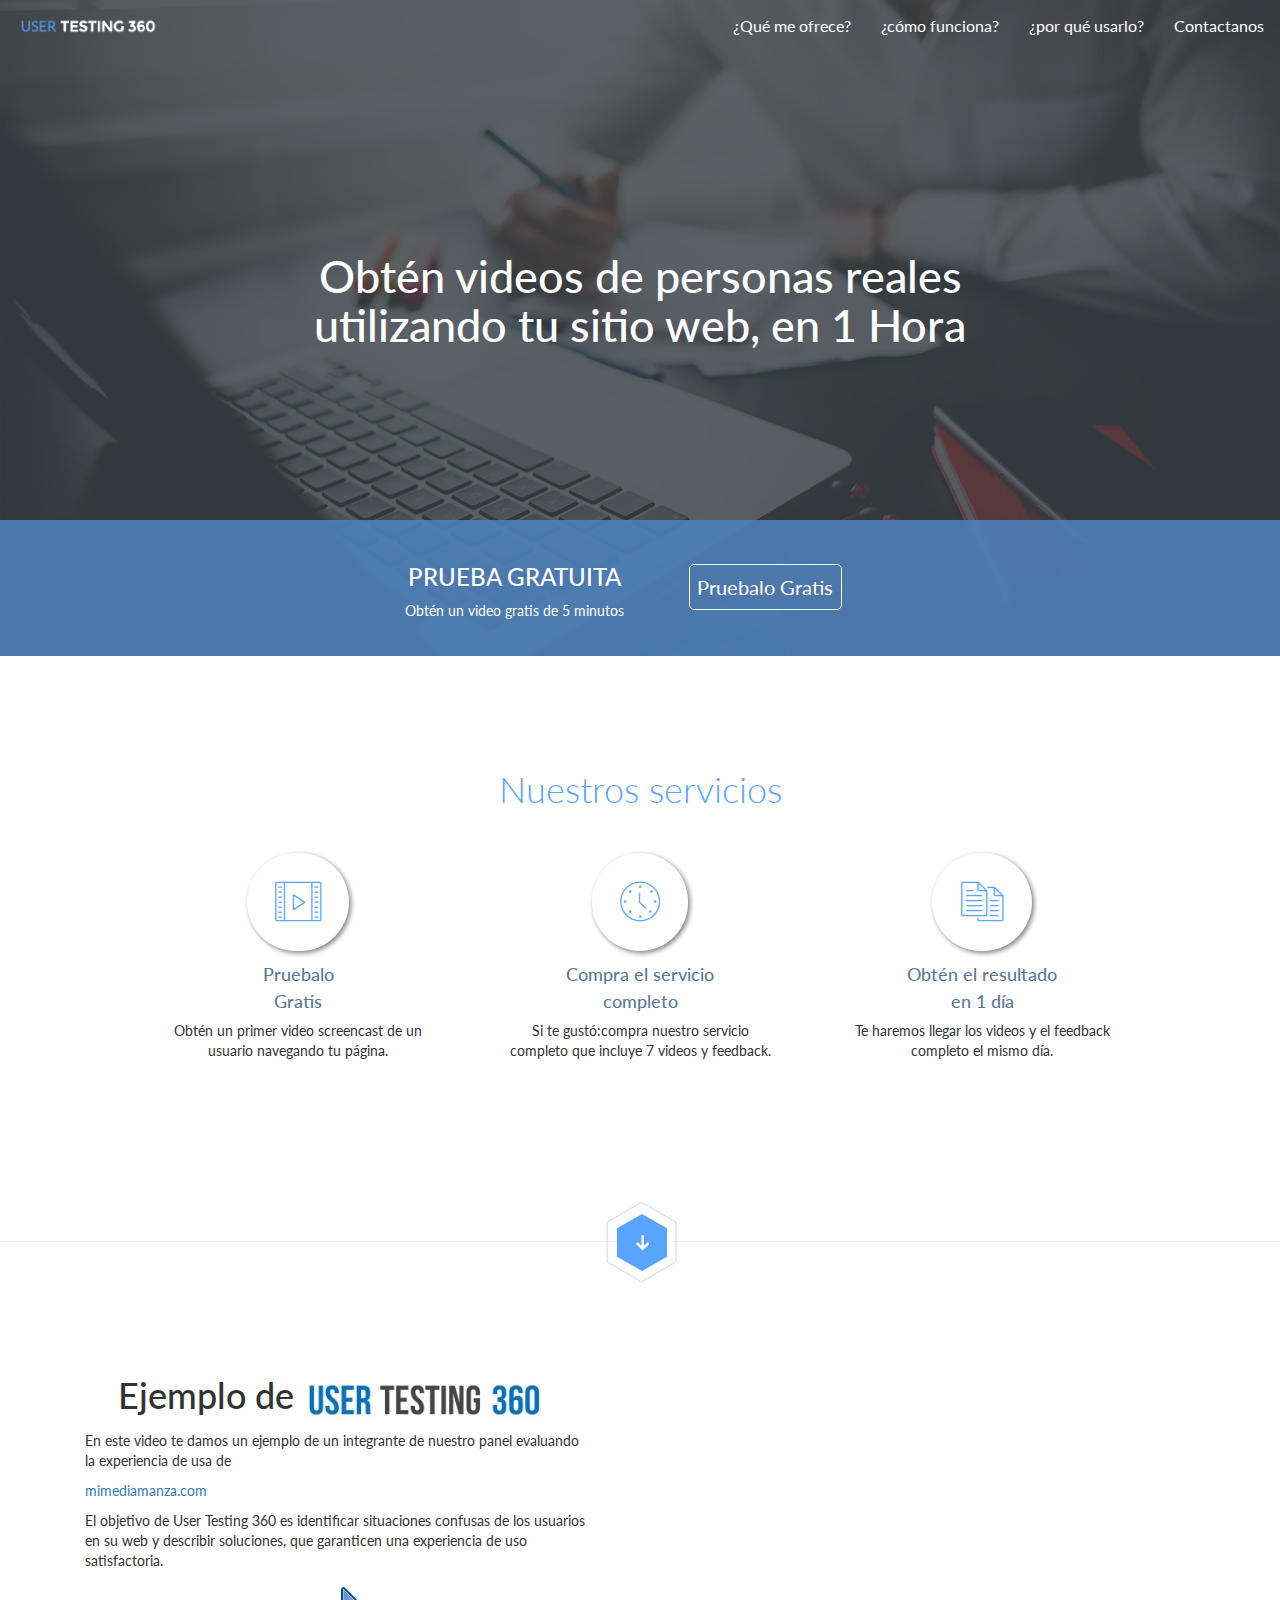
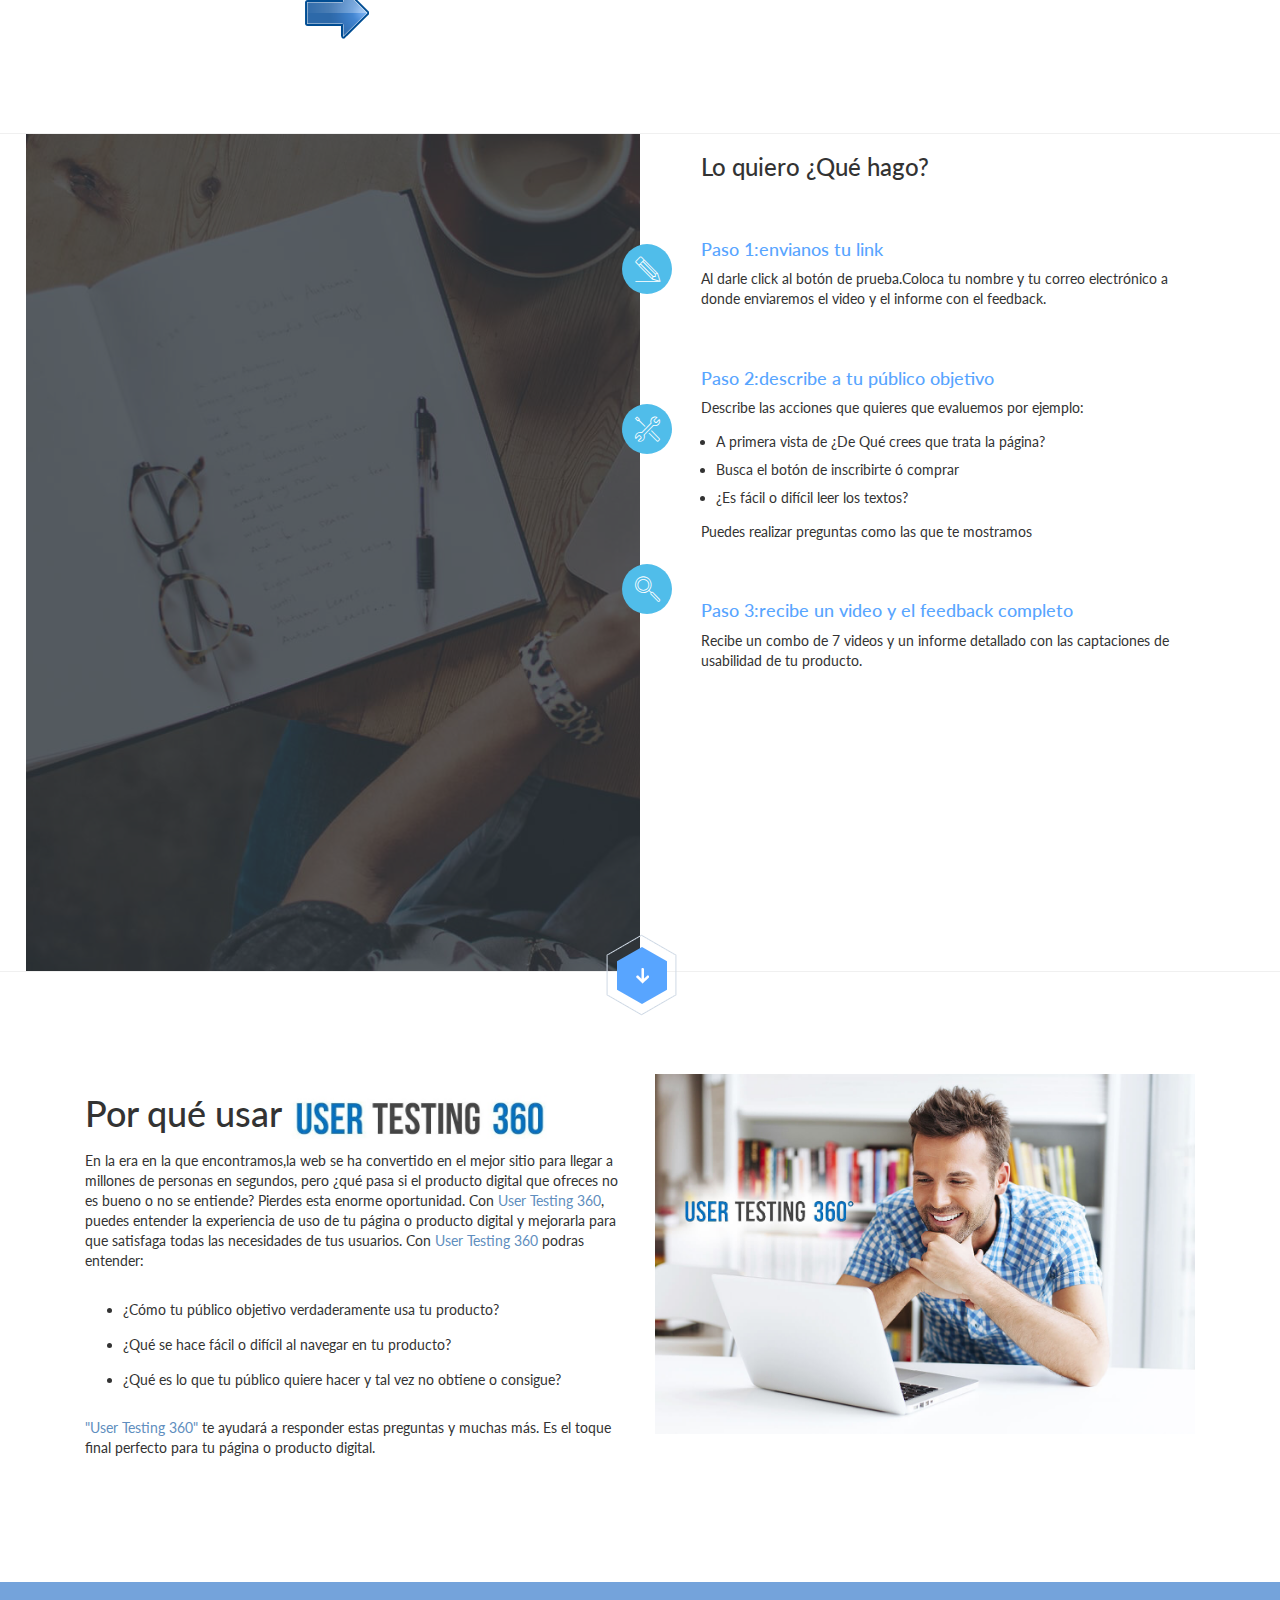
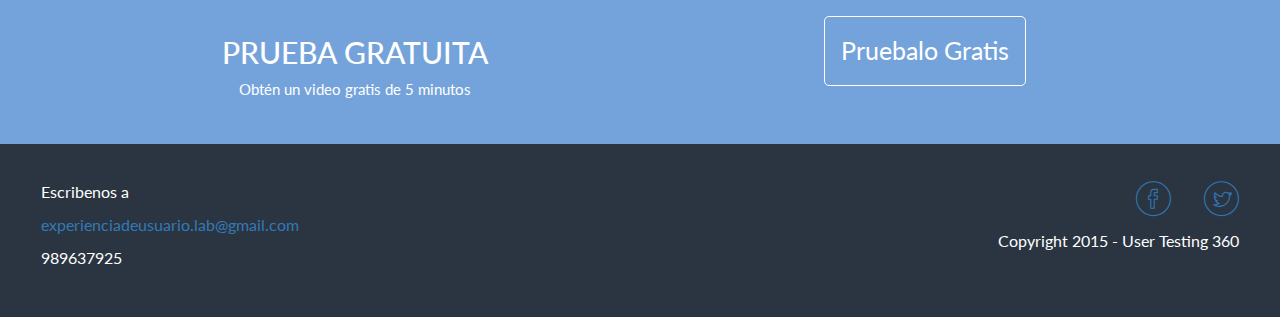
<file: index.html>
<!DOCTYPE html>
<html lang="en">
<head>
	<meta charset="utf-8">
	<title>User Testing 360°</title>
	<link rel="icon" href="favicon.ico.png">
	<link rel="stylesheet" href="css/bootstrap.min.css">
	<link rel="stylesheet" href="css/icomoon.css">
	<link rel="stylesheet" href="css/animate.css">
	<link rel="stylesheet" href="css/font-awesome.min.css">
	<link href='https://fonts.googleapis.com/css?family=Lato:400,300,100' rel='stylesheet' type='text/css'>
	<link rel="stylesheet" href="css/main.css">
	<link rel="stylesheet" href="css/queries.css">
	<meta name="viewport" content="width=device-width, user-scalable=no, initial-scale=1.0, maximum-scale=1.0, minimum-scale=1.0">
</head>
<body>
	<!--Escribe aqui tu codigo-->
	<header>
		<div class="opacity">
			<nav id="menu" class="navbar navbar-inverse">
				<div class="navegador">
					<div class="navbar-header">
						<button type="button" class="navbar-toggle" data-toggle="collapse" data-target="#collapse">
							<span class="icon-bar"></span>
							<span class="icon-bar"></span>
							<span class="icon-bar"></span>
						</button>
						<img class="logo navbar-brand" src="image/user-r.png" alt="">

					</div>
					<div class="collapse navbar-collapse" id="collapse">
						<ul class="nav navbar-nav navbar-right text-center">
							<li><a href="#services">¿Qué me ofrece?</a></li>
							<li><a href="#example">¿cómo funciona?</a></li>
							<li><a href="#becouse">¿por qué usarlo?</a></li>
							<li><a href="contact.html">Contactanos</a></li>
						</ul>
					</div>
				</div>
			</nav>
			<aside>	
				<div class="container onehour">
					<div class="row">
						<h1 class="animated pulse">Obtén videos de personas reales utilizando tu sitio web, en 1 Hora</h1>
					</div>	
				</div>
			</aside>
			<aside class="gratis">
				<div class="container">	
					<div class="row">
						<div class="col-md-6 col-xs-12">
							<h3>PRUEBA GRATUITA</h3>
							<p>Obtén un video gratis de 5 minutos </p>
						</div>
						<div class="col-md-6 col-xs-12">
							<a  class="btn animated infinite flash" href="">Pruebalo Gratis</a>
						</div>
					</div>
				</div>
			</aside>
		</div>		
	</header>
	<section class="border-bt" id="services">	
		<div class="container">
			<div class="row">
				<h1>Nuestros servicios</h1>
			</div>
			<div class="row">
				<div class="col-md-4 col-xs-12">
					<div>
						<i class="icon-video"></i>
					</div>
					<div>
						<h4>Pruebalo <br>Gratis</h4>
						<p>Obtén un primer video screencast de un usuario navegando tu página.</p>
					</div>
				</div>
				<div class="col-md-4 col-xs-12">
					<div>
						<i class="icon-clock"></i>	
					</div>
					<div>
						<h4>Compra el servicio completo</h4>
						<p>Si te gustó:compra nuestro servicio completo que incluye 7 videos y feedback.</p>
					</div>
				</div>
				<div class="col-md-4 col-xs-12">
					<div>
						<i class="icon-documents"></i>	
					</div>
					<div>
						<h4>Obtén el resultado en 1 día</h4>
						<p>Te haremos llegar los videos y el feedback  completo el mismo día.</p>
					</div>
				</div>
			</div>
		</div>
		<a href="#example"><img class="separador s-one" src="image/separador.png" alt=""></a>
	</section>
	<section id="example" class="border-bt">	
		<div class="container">
			<div class="row">
				<div class="col-md-6 col-xs-12">
					<h1>Ejemplo de <img class="animated infinite swing logo2" src="image/logo-2.jpg" alt=""></h1>
					<p>En este video te damos un ejemplo de un integrante de nuestro panel evaluando la experiencia de usa de</p>
					<p><a href="">mimediamanza.com</a></p>
					<p>	El objetivo de User Testing 360 es identificar situaciones confusas de los usuarios en su web y describir soluciones, que garanticen una experiencia de uso satisfactoria.</p>
					<a href="#video"><img class="flecha"src="image/flecha.png" alt=""></a>
				</div>
				<div class="col-md-6 col-xs-12">
					<iframe id="video" width="100%" height="315" src="https://www.youtube.com/embed/u7MDfG9ZJTU" frameborder="0" allowfullscreen></iframe>
				</div>
			</div>
		</div>
	</section >
	<section id="using">	
		<div class="container-fluid pd-2">
			<div class="row">
				<div class="col-md-6 col-xs-12 pd-0 hidden-xs animated rollIn">
					<div class="imgsec-2">	
						<div class="opacity2">
						</div>

					</div>
				</div>
				<div class="col-md-6 col-xs-12 letras">
					<h3>Lo quiero ¿Qué hago?</h3>
					<h4>Paso 1:envianos tu link</h4>
					<p>Al darle click al botón de prueba.Coloca tu nombre y tu correo electrónico a donde enviaremos el video y el informe con el feedback.</p>
					<h4>Paso 2:describe a tu público objetivo</h4>
					<p>Describe las acciones que quieres que evaluemos por ejemplo:</p>
					<ul>
						<li>A primera vista de ¿De Qué crees que trata la página?</li>
						<li>Busca el botón de inscribirte ó comprar</li>
						<li>¿Es fácil o difícil leer los textos?</li>
					</ul>
					<p>Puedes realizar preguntas como las que te mostramos</p>
					<h4>Paso 3:recibe un video y el feedback completo</h4>
					<p>Recibe un combo de 7 videos y un informe detallado con las captaciones de usabilidad de tu producto.</p> 
					<div class="iconos">
						<i class="animated bounceInDown stylesicon icon-pencil"></i>
						<i class="animated bounceInDown stylesicon icon-tools-2"></i>
						<i class="animated bounceInDown stylesicon icon-magnifying-glass"></i>
					</div>
				</div>
			</div>
		</div>
	</section>
	<section id="becouse" class="border-t">	
		<a href="#becouse"><img class="separador s-dos" src="image/separador.png" alt=""></a>
		<div class="container">
			<div class="row">
				<div class="col-md-6 col-xs-12">
					<h1>Por qué usar <img class="animated infinite swing logo2" src="image/logo-2.jpg" alt=""></h1>
					<p>En la era en la que encontramos,la web se ha convertido en el mejor sitio para llegar a millones de personas en segundos, pero ¿qué pasa si el producto digital que ofreces no es bueno o no se entiende? Pierdes esta enorme oportunidad. Con <span>User Testing 360</span>, puedes entender la experiencia  de uso de tu página o producto digital y mejorarla para que satisfaga todas las necesidades de tus usuarios. Con <span>User Testing 360</span> podras entender:</p>
					<ul>
						<li>¿Cómo tu público objetivo verdaderamente usa tu producto?</li>
						<li>¿Qué se hace fácil o difícil al navegar en tu producto?</li>
						<li>¿Qué es lo que tu público quiere hacer y tal vez no obtiene o consigue?</li>
					</ul>
					<p><span>"User Testing 360"</span> te ayudará a responder estas preguntas y muchas más. Es el toque final perfecto para tu página o producto digital.</p>
				</div>
				<div class="col-md-6 col-xs-12 animated fadeInLeftBig">
					<img class="banner"src="image/banner.jpg" alt="">
				</div>
			</div>
		</div>
	</section>
	<aside class="free">
		<div class="container">	
			<div class="row">
				<div class="col-md-6 col-xs-12">
					<h2>PRUEBA GRATUITA</h2>
					<p>Obtén un video gratis de 5 minutos </p>
				</div>
				<div class="col-md-6 col-xs-12">
					<a  class="btn animated infinite flash" href="">Pruebalo Gratis</a>
				</div>
			</div>
		</div>
	</aside>
	<footer>
		<div class="container-fluid pd-2">
			<div class="row">
				<div class="col-md-6 col-xs-12">
					<p>Escribenos a</p>
					<p>	<a href="#">experienciadeusuario.lab@gmail.com</a></p>
					<p>989637925</p>

				</div>
				<div class="col-md-6 col-xs-12">
					<p>
						<i class="icon-facebook"></i>
						<i class="icon-twitter"></i>
					</p>
					<p>	Copyright 2015 - User Testing 360</p>
				</div>
			</div>
		</div>
	</footer>	
	<!-- jQuery -->
	<script src="js/jquery.js"></script>
	<script src="http://ajax.googleapis.com/ajax/libs/jquery/1.10.2/jquery.min.js"></script>

	<!-- Bootstrap Core JavaScript -->
	<script src="js/bootstrap.min.js"></script>

	<!-- Plugin JavaScript -->
	<script src="js/jquery.easing.min.js"></script>
	<script src="js/main.js"></script>
	<script src="js/menu-scroll.js"></script>

	<!-- Custom Theme JavaScript -->
	<script src="js/nav-scroll.js"></script>
</body>
</html>
</file>
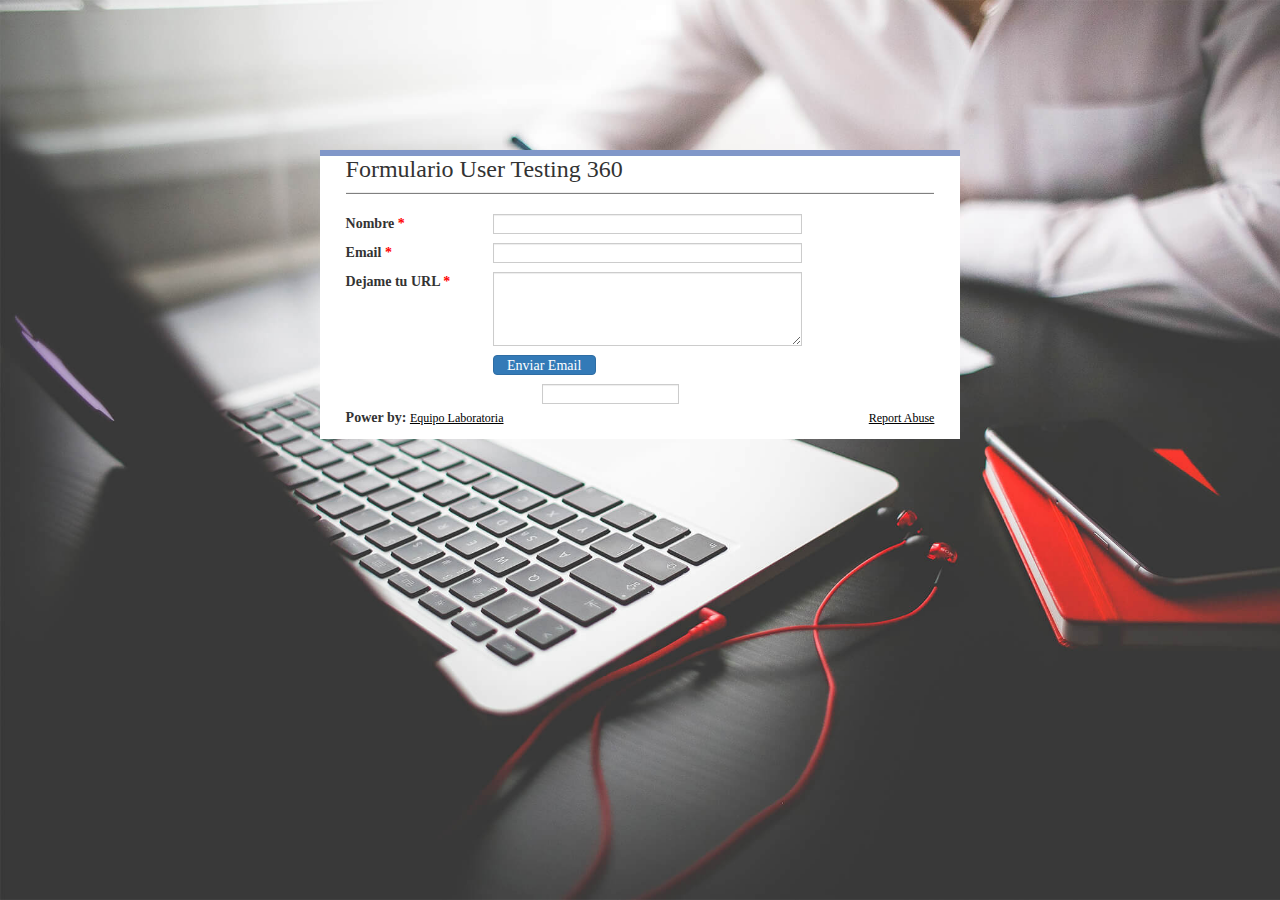
<file: contact.html>
<!DOCTYPE html>
<html>
<head>
  <title>Contacto</title>
  <link rel="icon" href="favicon.ico.png">
  <meta charset="utf-8">
  <link rel="stylesheet" href="css/bootstrap.min.css">	
  <link rel="stylesheet" href="css/contact.css">
  <link rel="stylesheet" href="css/queries.css">
  
</head>
<body class="contactus">
<!--Escribe aqui tu codigo-->
<div class="formulario">	
<form class="form-horizontal">
	<div>	
	<h3 class="col-xs-12">Formulario User Testing 360</h3>
	</div>
    <hr>
    <div class="form-horizontal">
        <label class="col-md-3 col-xs-12">Nombre <span>*</span></label>
        <div class="col-md-9 col-xs-12">
            <input type="email" class="form-control" id="inputEmail" "">
        </div>
    </div>
    <div class="form-horizontal">
        <label class="col-md-3 col-xs-12">Email <span>*</span></label>
        <div class="col-md-9 col-xs-12">
            <input type="email" class="form-control" id="inputEmail">
        </div>
    </div>
    <div class="form-horizontal">
        <label class="col-md-3 col-xs-12">Dejame tu URL <span>*</span></label>
        <div class="col-md-9 col-xs-12">
            <textarea rows="3" class="form-control"></textarea>
        </div>
    </div>
   
    <div class="form-horizontal">
        <div class="col-md-offset-3 col-md-9 col-xs-12">
            <input type="submit" class="btn btn-primary" value="Enviar Email">
        </div>
    </div>
</form>
<form class="form-horizontal">
    <div class="form-horizontal">
        <div class="col-md-offset-4 col-md-4 col-xs-12 col-md-offset-4 ">
            <input type="email" class="form-control" id="inputEmail">
        </div>
    </div>		
</form>
<form class="form-group">
    <div class="form-group">
        <div class="col-md-6 col-xs-6">
            <label>Power by: <a href="http://laboratoria.la/">Equipo Laboratoria</a>  </label>
        </div>
        <div class="col-md-6 col-xs-6 t-right">
            <label><a href="">Report Abuse</a></label>
        </div>
    </div>      
</form>
</div>		
</body>
</html>
</file>
<file: css/icomoon.css>
@font-face {
	font-family: 'icomoon';
	src:url('../fonts/icomoon.eot?6zm5h9');
	src:url('../fonts/icomoon.eot?6zm5h9#iefix') format('embedded-opentype'),
		url('../fonts/icomoon.ttf?6zm5h9') format('truetype'),
		url('../fonts/icomoon.woff?6zm5h9') format('woff'),
		url('../fonts/icomoon.svg?6zm5h9#icomoon') format('svg');
	font-weight: normal;
	font-style: normal;
}

[class^="icon-"], [class*=" icon-"] {
	font-family: 'icomoon';
	speak: none;
	font-style: normal;
	font-weight: normal;
	font-variant: normal;
	text-transform: none;
	line-height: 1;

	/* Better Font Rendering =========== */
	-webkit-font-smoothing: antialiased;
	-moz-osx-font-smoothing: grayscale;
}

.icon-laptop:before {
	content: "\e001";
}
.icon-document:before {
	content: "\e005";
}
.icon-documents:before {
	content: "\e006";
}
.icon-search:before {
	content: "\e007";
}
.icon-presentation:before {
	content: "\e00e";
}
.icon-video:before {
	content: "\e011";
}
.icon-envelope:before {
	content: "\e028";
}
.icon-gears:before {
	content: "\e02b";
}
.icon-pencil:before {
	content: "\e032";
}
.icon-tools:before {
	content: "\e033";
}
.icon-tools-2:before {
	content: "\e034";
}
.icon-magnifying-glass:before {
	content: "\e037";
}
.icon-profile-male:before {
	content: "\e040";
}
.icon-profile-female:before {
	content: "\e041";
}
.icon-speedometer:before {
	content: "\e051";
}
.icon-clock:before {
	content: "\e055";
}
.icon-alarmclock:before {
	content: "\e059";
}
.icon-happy:before {
	content: "\e05b";
}
.icon-sad:before {
	content: "\e05c";
}
.icon-facebook:before {
	content: "\e05d";
}
.icon-twitter:before {
	content: "\e05e";
}
.icon-linkedin:before {
	content: "\e062";
}
</file>
<file: css/main.css>
body{
	font-family: 'Lato', sans-serif;

}
.pd-2{
padding: 0% 2%;
}
header{
	background: url("../image/large.jpg") no-repeat;
	background-size: cover;
	width: 100%;

}	
.opacity{
	width: 100%;
	background-color: rgba(49, 56, 63,0.8);

}	
.pd-0{
	padding: 0;
}
.row{
	margin:0;
}
header,
aside,
{
	color: white;		
}
.navbar-inverse .navbar-toggle:hover, .navbar-inverse .navbar-toggle:focus {
    background-color: rgba(255, 255, 255,0.3);
}
.navbar-inverse .navbar-toggle {
    border-color: white;
}
.navegador{
	text-align: right;
}
.navbar-inverse .navbar-nav>li>a{
	color:white;
	font-size: 16px;	
}
.navbar-inverse {
    background-color: transparent;
	border-color:transparent;
}
.navbar-collapse li a:hover{
	border-bottom: 2px solid white;
}
.cambio{
	background-color: #036EBF;
	position: fixed;
	width: 100%;
	z-index: 1;
	border-radius: 0px;
}
.onehour, 
.gratis,
#services,
#example .col-md-6:nth-child(1){
	text-align: center;
}
.onehour h1{
	padding:14% 18%;
	font-size: 45px;
}
.gratis{
	background-color: rgba(78,126,184,0.9);
}
.gratis .row{
	padding: 2.1% 28%;
}
.gratis .col-md-6:nth-child(2){
	padding: 4% 0% 4.5%;
}
.btn{
	margin:0 auto;
	padding: 3%;
	border:white solid 1px;
	border-radius: 5px;
	font-size: 20px;
}
header,
header a, 
.free,
.free a, 
footer{
	color:white;
}
#services .row:nth-child(1),
#services .row:nth-child(2) i, 
#using .letras h4{
	color:#58A5FF;
}
#services h1{
	font-weight: 300;
	margin: 5% 0% 0% 0%;
}
#services .row:nth-child(1){
	padding:5% 0% 0% 0%;
	font-size: 40px;
}
#services .row:nth-child(2) i{
	font-size: 40px;
	padding: 10%;
	border-radius: 100px;
	box-shadow: 2px 2px 5px gray;
}
#services .row:nth-child(2){
	padding: 5%;
}
#services .row:nth-child(2) .col-md-4 div{
	padding: 5%;
}
#services .row:nth-child(2) .col-md-4 div:nth-child(2) h4{
	color:#5B7996;
	margin: 2% 22%;
	line-height: 1.5;
}
#services .row:nth-child(2) .col-md-4 div:nth-child(2) p{
	margin: 2% 2%;
}
.border-bt{
border-bottom: 1px solid #F0F0F0;
}
.border-t{
border-top: 1px solid #F0F0F0;
}
.separador{
	position: relative;
	margin: 0 auto; 
	display: block;
}
.s-one{
		top: 50px;
}
.s-dos{
		top: -50px;
}
.logo2{
	width: 50%;
}
#example .col-md-6:nth-child(1) p {
	text-align: left;    
}
#example .col-md-6:nth-child(1){
	padding-right: 4.5%;
}
#example .row {
	padding:10% 0% 5% 0%;
}
.imgsec-2{
	background: url("../image/sec-2.jpg");
    background-position: left;
    width: 100%;
    height: 93vh;
    background-size: cover;
}
.opacity2{
	background-color: rgba(49, 56, 63,0.8);
    height: 93vh;
    background-size: cover;	
	}
.stylesicon{
	padding: 1% 0%;
	font-size: 25px;
	border-radius: 50px;
	background-color: #50BDEA;
	color:white;	
	width: 50px;
	text-align: center;
}
#using .letras{
	position: relative;	
	padding: 0% 5%;
}
#using .iconos{
	position: absolute;
	top:0;
	left: -18px;
}
#using i {
	display: block;
	height:50px;
	width: 50px;
	margin: 220% 0%;	
	padding: 25% 0%;
}	 
#using .letras h4{
	padding-top: 10%;
}
#using .letras ul{ 
    padding: 0% 0% 0% 3%;
    line-height: 2;
} 
#becouse .banner{
	width: 100%;
}
#becouse ul{
	 padding: 2% 7%;
    line-height: 2.5;
}
#becouse p span {
	color:#608EBE
}
#becouse .row{
	padding-bottom: 10%;
}
.free {
	background-color: #74A3DB;
}
.free .row{
	padding: 3% 0%;
	text-align: center;
	font-size: 15px;
}
.free .row a{
	font-size: 25px;
}
footer{
	background-color: #2A3541;
	font-size: 16px;
}
footer .row{
	padding:3% 0%;
}
footer .row div:nth-child(2){
		text-align: right;
}
footer .row div:nth-child(2) i{
	font-size: 35px;
	padding: 0% 0% 0% 5%;
	color:#3174AE;
}
</file>
<file: css/queries.css>
@media screen and (max-width: 1200px){
	
}
@media screen and (max-width: 1024px){
	.iconos{
		display: none;
	}
}
@media screen and (max-width: 1000px) and (min-width:100px){
	body{
		font-size: 16px;
	}
	.navbar-collapse li a:hover{
		border-left: 2px solid white;
		border-bottom: 0px ;
	}
	.onehour h1 {
		padding: 6%;
		font-size: 38px;
	}
	.gratis .row {
		padding: 2%;
	}
	.iconos{
		display: none;
	}
	#services .row:nth-child(2) .col-md-4 div:nth-child(2) h4 {
		margin: 5%;
	}
	#services h1 {
		margin: 15% 0% 10% 0%;
	}
	#example .flecha{
		-ms-transform: rotate(90deg); /* IE 9 */
		-webkit-transform: rotate(90deg); /* Chrome, Safari, Opera */
		transform: rotate(90deg);
		margin: 6%;
	}
	#using .letras{
		padding: 15% 2%;	
	}
	#example .col-md-6:nth-child(1) p, 
	#using .letras, 
	#becouse{
		text-align: justify;
	}
	#becouse h1, 
	footer p,
	.letras h3,
	#using h4{
		text-align: center;
	}
	#using .letras ul {
		padding: 3% 0% 3% 6%;
		line-height: 1.5;
	}
	#becouse ul {

		line-height:1.5;
	}
	.formulario {
		top:25%;
		text-align: center;
		width: 87%;
	}
	.form-control {
		border-radius: 0px;
		height: 20px;
		width: 100%;
	}
}
</file>
<file: css/contact.css>
.contactus{
	background: url("../image/large.jpg") no-repeat;
	background-size: cover;
	height: 100vh;
	font-family: times;
}
.btn{
	margin: 2% 0;
	padding: 0% 3%;
}
.form-control{
	border-radius: 0px;
	height: 20px;
	width: 70%;
}
.formulario{
	top:150px;
	margin: 0 auto;
	position: relative;
	display: block;
	width: 50%;
	padding: 0% 2% 0.5%;
	background: white;
	border-top:6px solid #8197C9 ;
	overflow: hidden;
}
input{
	margin:0% 0% 2%;
}
span{
	color:red;
}
hr{
	height: 1px;
	background-color: gray;
	width: 100%;
}
[class*="col-"]{
	padding: 0;
}
h3{
	margin-top:0;
}
input,
textarea{
	height: 20px;

}
label a{
	color:black;
	font-size: 12px;
	font-weight: 300;
	text-decoration: underline;
}
.t-right{
	text-align: right;
}
</file>
